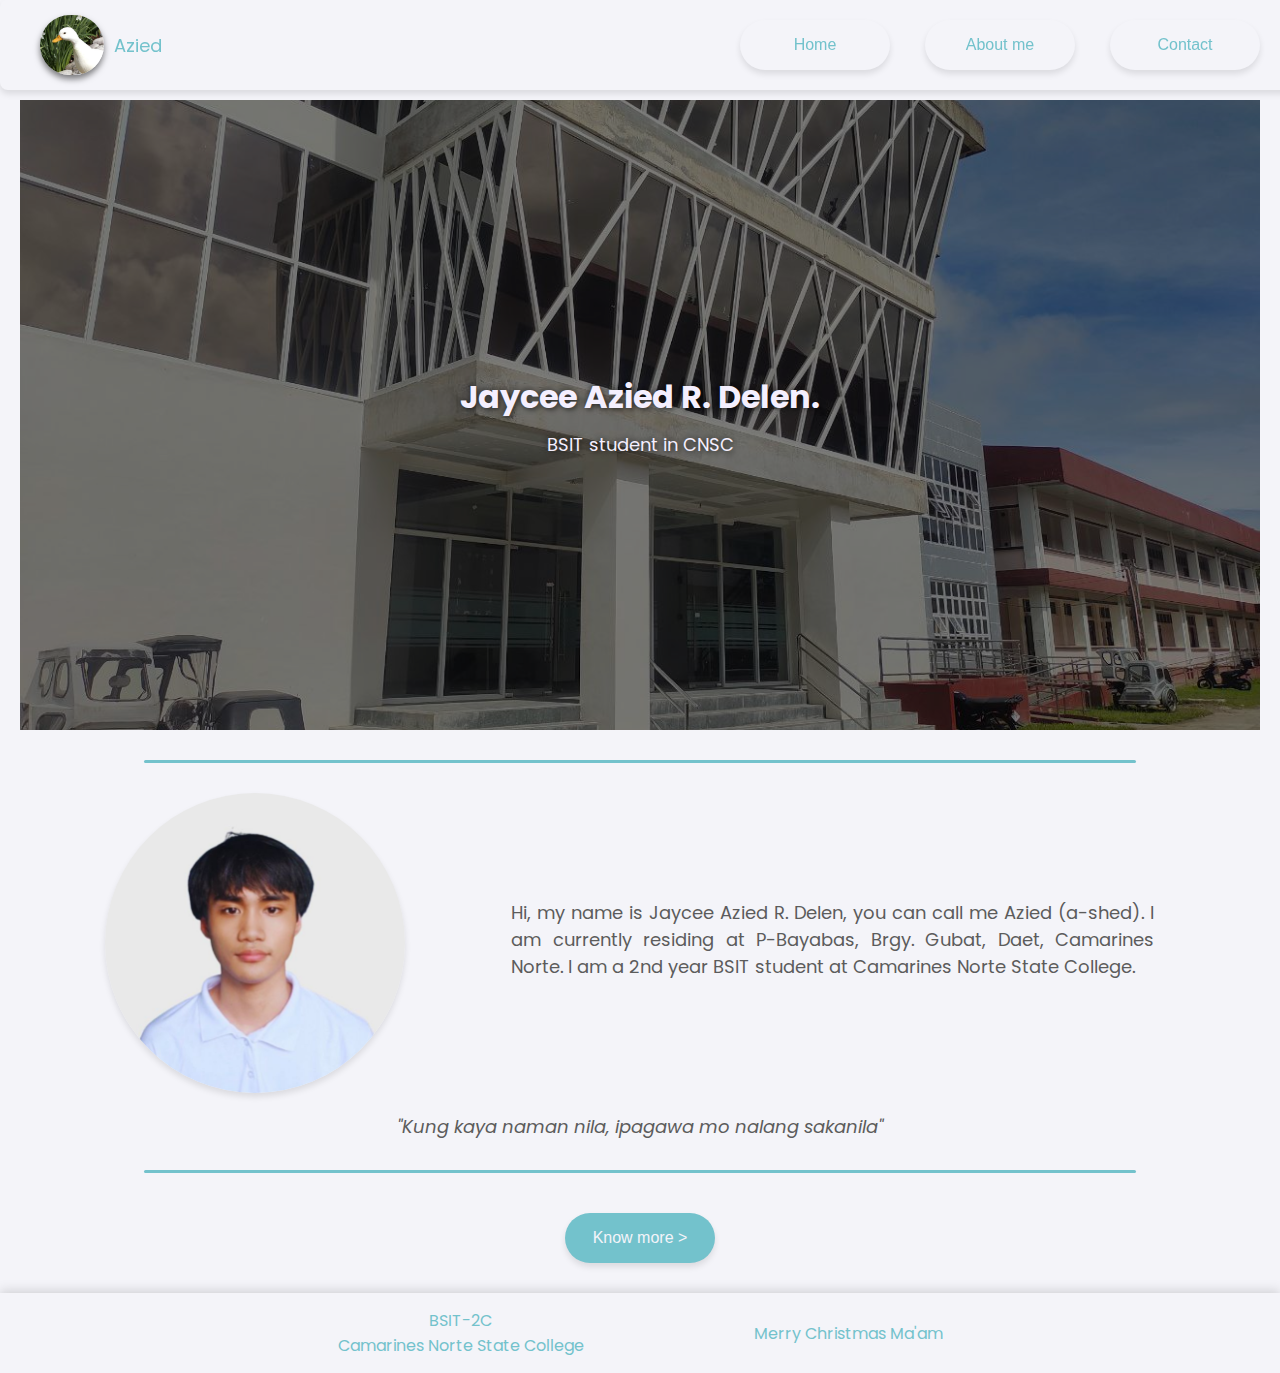
<file: index.html>
<!DOCTYPE html>
<html lang="en">
<head>
    <meta charset="UTF-8">
    <meta name="viewport" content="width=device-width, initial-scale=1.0">
    <title>Portfolio-BSIT2C-Delen, Jaycee Azied</title>
    <link rel="stylesheet" href="Home-Azied.css">
    <link href='https://fonts.googleapis.com/css?family=Poppins' rel='stylesheet'>
    <link rel="icon" type="image/x-icon" href="code.png">
</head>
<body>
        <header class="navbar">
            <div class="forLogo">
                <img class="dalogo" src="logoidk.png" alt="duccs">
                <p class="para">Azied</p>
            </div>
            
            <div class="forButtons">
                <button class="nav-button" onclick="location.href = 'Home.html'">
                    Home
                </button>
                <button class="nav-button" onclick="location.href = 'AboutMe.html'">
                    About me
                </button>
                <button class="nav-button" onclick="location.href = 'Contact.html'">
                    Contact 
                </button>
            </div>
            
            
        </header>
        <main class="profile-section">
            <div class="upperPart">
                <div class="profile-text">
                    <h1>Jaycee Azied R. Delen.</h2>
                    <p>
                      BSIT student in CNSC
                    </p>
                </div>
            </div>
            
            <hr class="line">

            <div class="smallIntro">
                <img src="azied.jpg" alt="Azied" class="me">

                <p>
                    Hi, my name is Jaycee Azied R. Delen, you can call me Azied (a-shed).
                    I am currently residing at P-Bayabas, Brgy. Gubat, Daet, Camarines Norte.
                    I am a 2nd year BSIT student at Camarines Norte State College. 
                </p>

                
            </div>
            <p class="motto">"Kung kaya naman nila, ipagawa mo nalang sakanila"</p>
            <hr class="line">

            <button class="knowMore" onclick="location.href = 'AboutMe.html'">
                Know more >
            </button>
        </main>
        
        <footer class="addition">
            <div class="firstPart">
                <p>
                    BSIT-2C
                </p>
                <p>
                    Camarines Norte State College
                </p>
            </div>
            <div class="secondPart">
                <p>
                    Merry Christmas Ma'am 
                </p>
            </div>
        </footer>
</body>
</html>
</file>
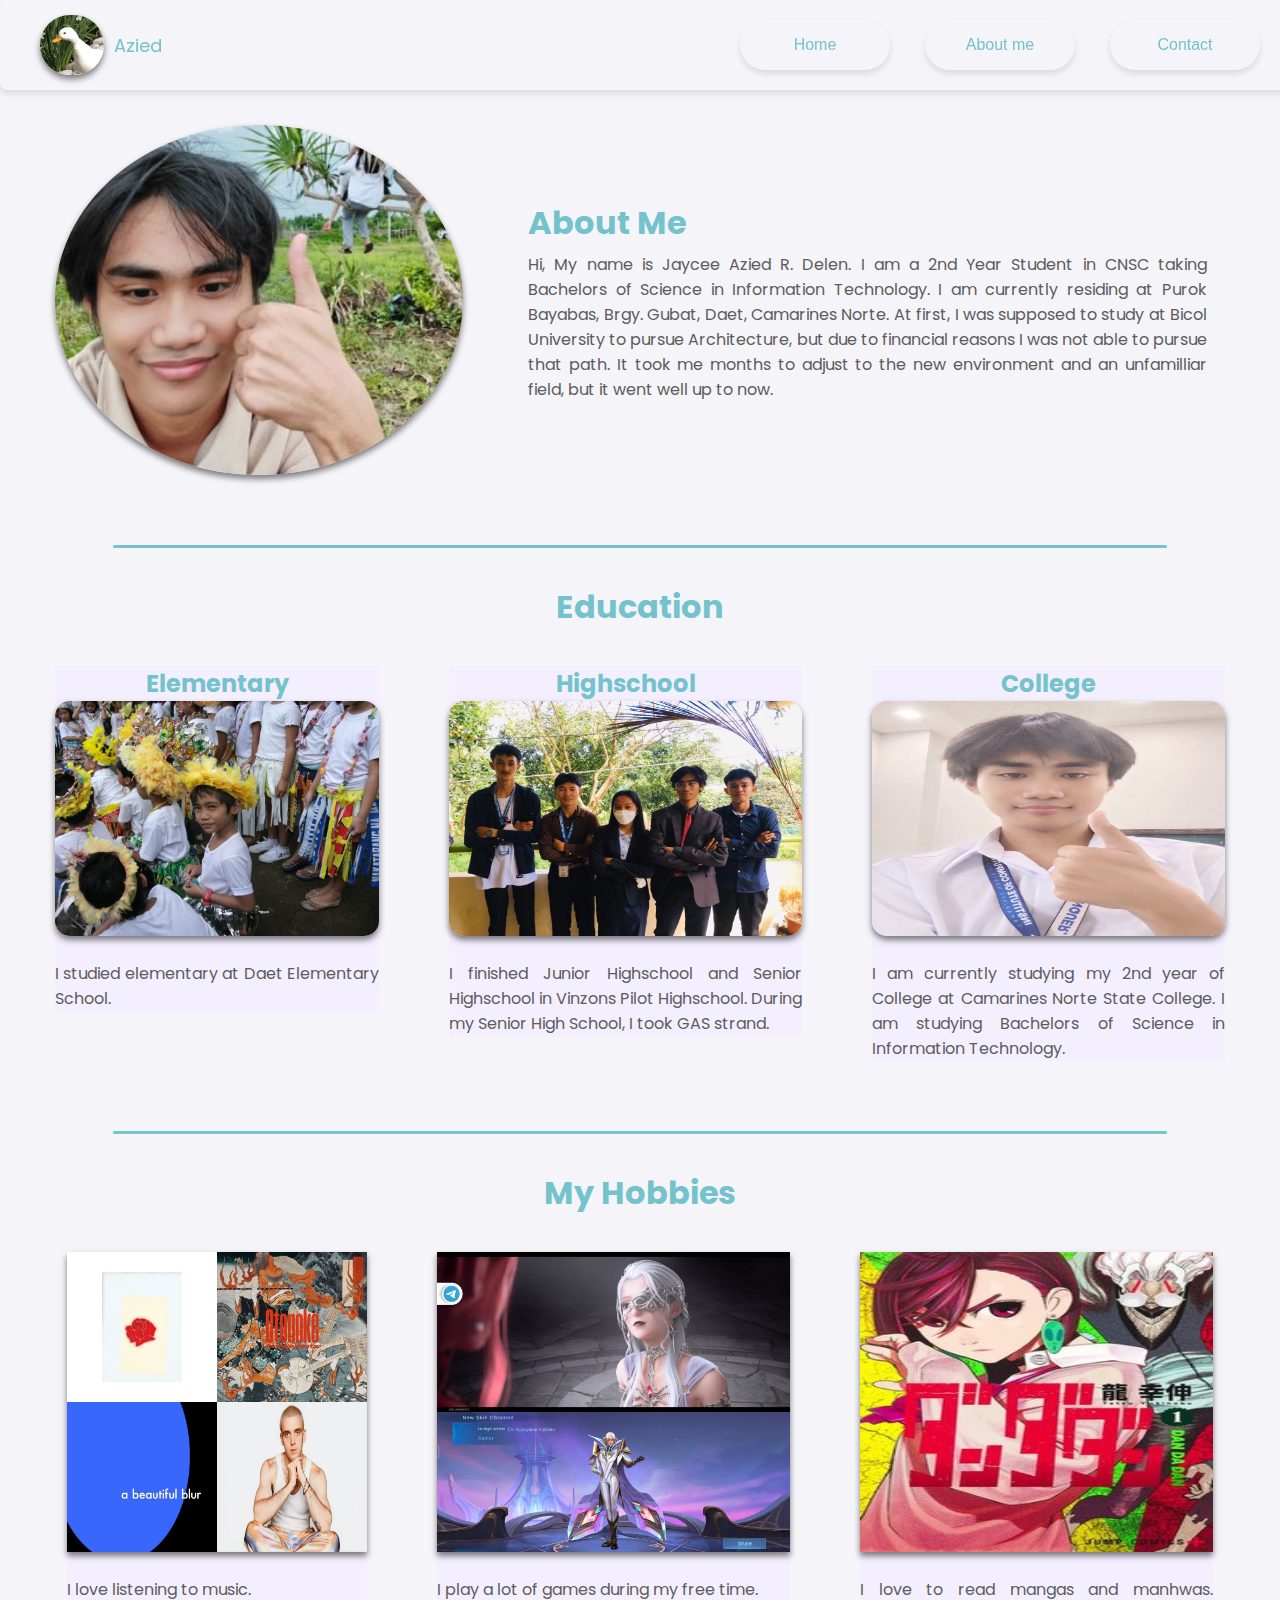
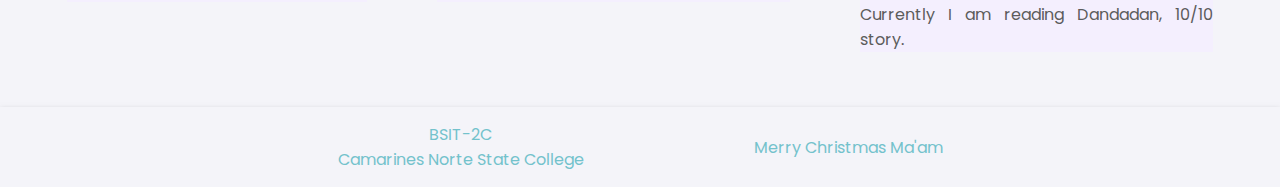
<file: AboutMe.html>
<!DOCTYPE html>
<html lang="en">
<head>
    <meta charset="UTF-8">
    <meta name="viewport" content="width=device-width, initial-scale=1.0">
    <title>Portfolio-BSIT2C-Delen, Jaycee Azied</title>
    <link rel="stylesheet" href="AboutMe.css">
    <link rel="icon" type="image/x-icon" href="code.png">
    <link href='https://fonts.googleapis.com/css?family=Poppins' rel='stylesheet'>
</head>
<body>
    <header class="navbar">
        <div class="forLogo">
            <img class="dalogo" src="logoidk.png" alt="duccs">
            <p class="para">Azied</p>
        </div>
        
        <div class="forButtons">
            <button class="nav-button" onclick="location.href = 'index.html'">
                Home
            </button>
            <button class="nav-button" onclick="location.href = 'AboutMe.html'">
                About me
            </button>
            <button class="nav-button" onclick="location.href = 'Contact.html'">
                Contact 
            </button>
        </div>
    </header>

    <main class="featured-section">
            
        <div class="container">

            <img class="itsMe" src="sabgn.jpg" alt="Sabang Picture">
            
            <div class="writings">
                <h1 class="aboutME">About Me</h1>
                <p class="description">
                    Hi, My name is Jaycee Azied R. Delen. I am a 2nd Year Student in CNSC taking
                    Bachelors of Science in Information Technology. I am currently residing at
                    Purok Bayabas, Brgy. Gubat, Daet, Camarines Norte. At first, I was supposed to
                    study at Bicol University to pursue Architecture, but due to financial reasons
                    I was not able to pursue that path. It took me months to adjust to the new environment
                    and an unfamilliar field, but it went well up to now.
                  
                </p>
            </div>

            
        </div>

        <hr class="divider">
        <h1 style="color: #73C2CC; text-align: center;">Education</h1>
        <div class="education">
            <div class="school">
                <h2 style="color: #73C2CC;text-align: center;">Elementary</h2>
                <img class="schoolPics" src="elemme.jpg" alt="Elementary">
                <p class="contain">
                    I studied elementary at Daet Elementary School.
                </p>
            </div>

            <div class="school">
                <h2 style="color: #73C2CC; text-align: center;">Highschool</h2>
                <img class="schoolPics" src="research.jpeg" alt="Highschool">
                <p class="contain">
                    I finished Junior Highschool and Senior Highschool in Vinzons Pilot Highschool.
                    During my Senior High School, I took GAS strand.
                    
                </p>
            </div>

            <div class="school">
                <h2 style="color: #73C2CC; text-align: center;">College</h2>
                <img class="schoolPics" src="collegena.jpg" alt="Highschool">
                <p class="contain">
                    I am currently studying my 2nd year of College at Camarines Norte State College.
                    I am studying Bachelors of Science in Information Technology.
                    
                </p>
            </div>
        </div>
    
        <hr class="divider">

        <h1 style="color: #73C2CC; text-align: center;">My Hobbies</h1>
        <div class="hobbies">
            <div class="hobby">
                <div class="imageCollage1">
                    <div class="datop">
                        <img class="cover" src="lany.jpg" alt="Lany">
                        <img class="cover" src="otonoke.jpg" alt="Lany">
                    </div>
                    <div class="dabot">
                        <img class="cover" src="cause.jpg" alt="Lany">
                        <img class="cover" src="lauv.jpg" alt="Lany">
                    </div>
                </div>
                <p class="contain">
                    I love listening to music.
                </p>
            </div>
            <div class="hobby">
                <div class="imageCollage1">
                    <img class="gamePics" src="nikki.jpg" alt="Games">
                    <img class="gamePics" src="ml.jpg" alt="Games">
                    <img class="gamePics" src="genshin.jpg" alt="Games">
                    <img class="gamePics" src="hok.jpg" alt="Games">
                </div>
                <p class="contain">
                    I play a lot of games during my free time.
                </p>
            </div>
            <div class="hobby">
                <div class="imageCollage1">
                    <img class="dandadan" src="Dandadan_vol._1_cover.jpg" alt="Dandadan">
                </div>
                <p class="contain">
                    I love to read mangas and manhwas. Currently I am reading Dandadan, 10/10 story. 
                </p>
            </div>
        </div>

        
    </main>  

    <footer class="addition">
        <div class="firstPart">
            <p>
                BSIT-2C
            </p>
            <p>
                Camarines Norte State College
            </p>
        </div>
        <div class="secondPart">
            <p>
                Merry Christmas Ma'am 
            </p>
        </div>
    </footer>
</body>
</html>
</file>
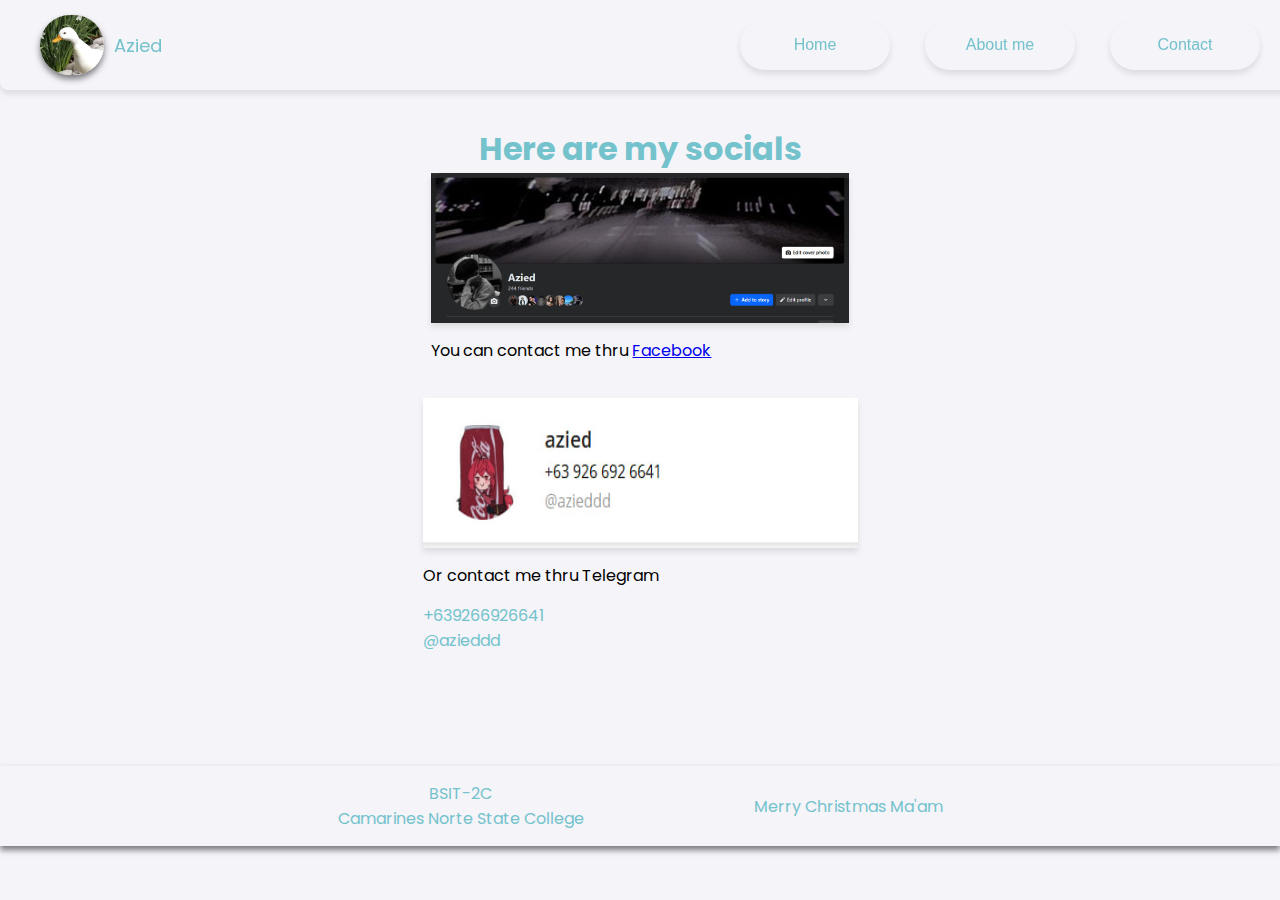
<file: Contact.html>
<!DOCTYPE html>
<html lang="en">
<head>
    <meta charset="UTF-8">
    <meta name="viewport" content="width=device-width, initial-scale=1.0">
    <title>Portfolio-BSIT2C-Delen, Jaycee Azied</title>
    <link rel="stylesheet" href="Contact.css">
    <link rel="icon" type="image/x-icon" href="code.png">
    <link href='https://fonts.googleapis.com/css?family=Poppins' rel='stylesheet'>
</head>
<body>
    <header class="navbar">
        <div class="forLogo">
            <img class="dalogo" src="logoidk.png" alt="duccs">
            <p class="para">Azied</p>
        </div>
        
        <div class="forButtons">
            <button class="nav-button" onclick="location.href = 'index.html'">
                Home
            </button>
            <button class="nav-button" onclick="location.href = 'AboutMe.html'">
                About me
            </button>
            <button class="nav-button" onclick="location.href = 'Contact.html'">
                Contact 
            </button>
        </div>
    
    </header>

    <main class="featured-section">
            
        <div class="container">
            <h1 style="color: #73C2CC; text-align: center;">Here are my socials</h1>
            <div class="socmed">
                <img class="maxWidth" src="facebook.jpg" alt="facebook">
                <p class="dess">
                    You can contact me thru <a href="https://web.facebook.com/a.x.z.miko" >Facebook </a>
                </p>
            </div>
            <div class="socmed">
                <img class="maxWidth" src="tg.jpg" alt="telegram">
                <p class="dess">
                    Or contact me thru Telegram
                </p>
                <p class="tege">
                    +639266926641 <br>  
                    @azieddd

                </p>
            </div>   
        </div>
       
    
    </main>      

    <footer class="addition">
        <div class="firstPart">
            <p>
                BSIT-2C
            </p>
            <p>
                Camarines Norte State College
            </p>
        </div>
        <div class="secondPart">
            <p>
                Merry Christmas Ma'am 
            </p>
        </div>
    </footer>
</body>
</html>
</file>
<file: Home-Azied.css>
* {
    margin: 0;
    padding: 0;
    box-sizing: 0;
}

body {
    font-family: 'Poppins', Arial, Helvetica, sans-serif;
    background-color: #f4f4f9;
}

::selection{
    background-color: #73C2CC;
    color: #f4effe;
}

.profile-section {
    max-width: 100%;
    padding: 20px;
    margin: 70px auto 0;
    display: flex;
    align-items: center;
}


.navbar{
    font-size: 15px;
    width: 100%;
    display: flex;
    justify-content: space-between;
    background-color: #f4f4f9;
    padding: 10px;
    border-radius: 8px;
    margin-bottom: 20px;
    box-shadow: 0 4px 6px rgba(0, 0, 0, 0.1);
    z-index: 1000;
    position: fixed; 
    top: 0; 
    left: 0;
}

.forButtons{
    display: flex;
    gap: 15px;
    justify-content: flex-end;
    align-items: center;
}

.forLogo{
    display: flex;
    align-items: center;
    justify-content: flex-start;
    gap: 10px;
    margin-left: 30px;
}

.forLogo p {
    color:#73C2CC;
    font-size: 18px;
    
}


.dalogo:hover + .para{
    margin-left: 20px;
    transition: margin-left 0.3s ease-in-out;
}

.dalogo{
    height: 60px;
    width: auto;
    border: none;
    border-radius: 50px;
    box-shadow: 0 4px 6px rgba(0, 0, 0, 0.5);
    transition: all 0.3s ease-in-out;
}

.dalogo:hover{
    transform: scale(1.3);
    transition: margin-left 0.3s ease-in-out;
}
  
.nav-button {
    background-color: #f4f4f9;
    width: 150px;
    height: 50px;
    border-radius: 30px;
    cursor: pointer;
    font-size: 16px;
    color: #73C2CC;
    padding: 10px 20px;
    border: none;
    box-shadow: 0 4px 6px rgba(0, 0, 0, 0.1);
    margin: 10px;
    transition: all 0.3s ease-in-out;
    z-index: 1500;
}

.nav-button:last-child{
    margin-right: 30px;
}

.nav-button:hover {
    background-color:#73C2CC;
    color: #f4f4f9;
    transform: scale(1.1);
    box-shadow: 0 4px 8px rgba(0, 0, 0, 0s.2);
  }

.sabang{
    border: none;
    border-radius: 15px;
    box-shadow: 0 4px 6px rgba(0, 0, 0, 0.5);
    width: auto;
    height: 530px;
    margin-left: 53px;
    margin-top: 35px;
}

.profile-section{
    color: #f4effe;
    text-shadow: 2px 2px 5px rgba(0, 0, 0, 0.5), -2px -2px 5px rgba(0, 0, 0, 0.3);
    display: flex;
    flex-direction: column;
    align-items: center;
    gap: 10px;
}

.profile-section p{
    font-size: 18px;
    margin-top: 10px;
}

.upperPart{
    width: 100%;
    height: 630px;
    background-image: url('CCMS.jpg');
    background-size: cover; 
    background-repeat: no-repeat;
    background-position: center; 
    position: relative;
    display: flex;
    flex-direction: column;
    align-items: center;
    justify-content: center;
    margin: 0;
    padding: 0;
    margin-top: 10px;
}

.profile-text{
    padding: 50px;
    text-align: center;
    z-index: 500;
    color: #f4effe;
    position: relative;
}



.upperPart::before {
    content: ''; /* Creates an overlay */
    position: absolute;
    top: 0;
    left: 0;
    width: 100%;
    height: 100%;
    background-color: rgba(0, 0, 0, 0.5); /* Black overlay with 50% opacity */
  }

.line{
    margin: 20px;
    background-color: #73C2CC;
    width: 80%;
    height: 3px;
    border: none;
    border-radius: 5px;
}

.me{
    border: none;
    border-radius: 100%;
    width: auto;
    height: 300px;
    margin-left: 85px;
    box-shadow: 0 4px 6px rgba(0, 0, 0, 0.1);
}

.smallIntro{
    display: flex;
    color: #5C5C5C;
    text-decoration: none;
    text-shadow: none;
}

.smallIntro p {
    padding: 53px;
    margin: 53px;
    text-align: justify;
}

.motto{
    text-align: center;
    font-style: italic;
    color: #5C5C5C;
    text-shadow: none;
}

.knowMore{
    background-color: #73C2CC;
    width: 150px;
    height: 50px;
    border-radius: 30px;
    cursor: pointer;
    font-size: 16px;
    color: #f4f4f9;
    padding: 10px 20px;
    border: none;
    box-shadow: 0 4px 6px rgba(0, 0, 0, 0.1);
    margin: 10px;
    transition: all 0.3s ease-in-out;
}

.knowMore:hover{
    transform: scale(1.1);
    box-shadow: 0 4px 8px rgba(0, 0, 0, 0s.2);
}

.addition{
    box-shadow: 0 -4px 10px rgba(0, 0, 0, 0.1), 0 4px 10px rgba(0, 0, 0, 0.1);
    background-color: #f4f4f9;
    display: flex;
    justify-content: center;
    align-items: center;
    text-align: center;
    padding: 15px;
    color: #73c2cc;
}

.firstPart{
    margin-right: 85px;
}

.secondPart{
    margin-left: 85px;
}
</file>
<file: AboutMe.css>
* {
    margin: 0;
    padding: 0;
    box-sizing: 0;
}

body {
    font-family: 'Poppins', Arial, Helvetica, sans-serif;
    background-color: #f4f4f9;
}

::selection{
    background-color: #73C2CC;
    color: #f4effe;
}

.featured-section {
    padding: 20px;
    margin: 70px auto 0;
    display: flex;
    align-items: center;
    flex-direction: column;
  }

.profile-section {
    max-width: 100%;
    padding: 20px;
    margin: 70px auto 0;
    display: flex;
    align-items: center;
}


.navbar{
    font-size: 15px;
    width: 100%;
    display: flex;
    justify-content: space-between;
    background-color: #f4f4f9;
    padding: 10px;
    border-radius: 8px;
    margin-bottom: 20px;
    box-shadow: 0 4px 6px rgba(0, 0, 0, 0.1);
    z-index: 1000;
    position: fixed; 
    top: 0; 
    left: 0;
}

.forButtons{
    display: flex;
    gap: 15px;
    justify-content: flex-end;
    align-items: center;
}

.forLogo{
    display: flex;
    align-items: center;
    justify-content: flex-start;
    gap: 10px;
    margin-left: 30px;
}

.forLogo p {
    color:#73C2CC;
    font-size: 18px;
    
}

.dalogo:hover + .para{
    margin-left: 20px;
    transition: margin-left 0.3s ease-in-out;
}

.dalogo{
    height: 60px;
    width: auto;
    border: none;
    border-radius: 50px;
    box-shadow: 0 4px 6px rgba(0, 0, 0, 0.5);
    transition: all 0.3s ease-in-out;
}

.dalogo:hover{
    transform: scale(1.3);
    transition: margin-left 0.3s ease-in-out;
}

  .nav-button {
    background-color: #f4f4f9;
    width: 150px;
    height: 50px;
    border-radius: 30px;
    cursor: pointer;
    font-size: 16px;
    color: #73C2CC;
    padding: 10px 20px;
    border: none;
    box-shadow: 0 4px 6px rgba(0, 0, 0, 0.1);
    margin: 10px;
    transition: all 0.3s ease-in-out;
}

.nav-button:last-child{
    margin-right: 30px;
}

.nav-button:hover {
    background-color:#73C2CC;
    color: #f4f4f9;
    transform: scale(1.1);
    box-shadow: 0 4px 8px rgba(0, 0, 0, 0.2);
  }

  .divider{
    border: none;
    border-radius: 3px;
    height: 3px;
    width: 85%;
    background-color: #73C2CC;
    margin-top: 35px;
    margin-bottom: 35px;
  }

  .container{
    display: flex;
    flex-direction: row;
    align-items: center;
  }

  .writings{
    display: flex;
    align-items: flex-start;
    flex-direction: column;
  }

  .aboutME{
    color: #73C2CC;
    padding-left: 30px;
  }

  .itsMe{
    width: auto;
    height: 350px;
    border: none;
    border-radius: 100%;
    box-shadow: 0 4px 6px rgba(0, 0, 0, 0.5);
    margin: 35px;
    transition: all 0.3s ease-in-out ;
  }

  .itsMe:hover{
    transform: scale(1.1);
  }

  .description{
    text-align: justify;
    padding-left: 30px;
    padding-top: 5px;
    padding-right: 53px;
    color: #5C5C5C;
  }

  .schoolPics{
    height: 235px;
    width: auto;
    border: none;
    border-radius: 15px;
    box-shadow: 0 4px 6px rgba(0, 0, 0, 0.5);
    transition: all 0.3s ease-in-out;
  }

  .schoolPics:hover{
    transform: scale(1.1);
    box-shadow: 0 4px 6px rgba(0, 0, 0, 0.5);
}

  .education{
    display: flex;
    justify-content: center;   
    align-items: flex-start;
    flex-direction: row;
  }

  .school{
    flex-direction: column;
    background-color: #f4effe;
    color: #73C2CC;
    justify-content: center;
    max-width: 353px;
    display: flex;
    margin: 35px;
  }

  .contain{
    padding-top: 25px;
    text-align: justify;
    color: #5C5C5C;
  } 

  .hobbies{
    display: flex;
    justify-content: center;   
    align-items: flex-start;
    flex-direction: row;
  }

  .hobby{
    flex-direction: column;
    background-color: #f4effe;
    color: #73C2CC;
    justify-content: center;
    max-width: 353px;
    display: flex;
    margin: 35px;
  }

  .imageCollage1{
    height: 300px;
    display: flex;
    flex-direction: column;
    border: none;
    box-shadow: 0 4px 6px rgba(0, 0, 0, 0.5);
    overflow-y: auto;   
  }
  
  .datop{
    display: flex;
    flex-direction: row;
  }

  .dabot{
    display: flex;
    flex-direction: row;
  }

  .cover{
    height: 150px;
    max-width: 150px;
    margin: none;
    padding: none;
  }

  .dandadan{
    height: 300px;
    width: auto;
  }

  .addition{
    box-shadow: 0 4px 6px rgba(0, 0, 0, 0.5);
    background-color: #f4f4f9;
    display: flex;
    justify-content: center;
    align-items: center;
    text-align: center;
    padding: 15px;
    color: #73c2cc;
}

.gamePics{
    width: 100%; 
    display: block;
}

.firstPart{
    margin-right: 85px;
}

.secondPart{
    margin-left: 85px;
}
</file>
<file: Contact.css>
* {
    margin: 0;
    padding: 0;
    box-sizing: 0;
}

body {
    font-family: 'Poppins', Arial, Helvetica, sans-serif;
    background-color: #f4f4f9;
}

::selection{
    background-color: #73C2CC;
    color: #f4effe;
}

.featured-section {
    padding: 20px;
    margin: 70px auto 0;
    display: flex;
    align-items: center;
    justify-content: center;
  }

.profile-section {
    max-width: 100%;
    padding: 20px;
    margin: 70px auto 0;
    display: flex;
    align-items: center;
}


.navbar{
    font-size: 15px;
    width: 100%;
    display: flex;
    justify-content: space-between;
    background-color: #f4f4f9;
    padding: 10px;
    border-radius: 8px;
    margin-bottom: 20px;
    box-shadow: 0 4px 6px rgba(0, 0, 0, 0.1);
    z-index: 1000;
    position: fixed; 
    top: 0; 
    left: 0;
}

.forButtons{
    display: flex;
    gap: 15px;
    justify-content: flex-end;
    align-items: center;
}

.forLogo{
    display: flex;
    align-items: center;
    justify-content: flex-start;
    gap: 10px;
    margin-left: 30px;
}

.forLogo p {
    color:#73C2CC;
    font-size: 18px;
    
}

.dalogo:hover + .para{
    margin-left: 20px;
    transition: margin-left 0.3s ease-in-out;
}

.dalogo{
    height: 60px;
    width: auto;
    border: none;
    border-radius: 50px;
    box-shadow: 0 4px 6px rgba(0, 0, 0, 0.5);
    transition: all 0.3s ease-in-out;
}

.dalogo:hover{
    transform: scale(1.3);
    transition: margin-left 0.3s ease-in-out;
}

.nav-button {
    background-color: #f4f4f9;
    width: 150px;
    height: 50px;
    border-radius: 30px;
    cursor: pointer;
    font-size: 16px;
    color: #73C2CC;
    padding: 10px 20px;
    border: none;
    box-shadow: 0 4px 6px rgba(0, 0, 0, 0.1);
    margin: 10px;
    transition: all 0.3s ease-in-out;
}

.nav-button:last-child{
    margin-right: 30px;
}

.nav-button:hover {
    background-color:#73C2CC;
    color: #f4f4f9;
    transform: scale(1.1);
    box-shadow: 0 4px 8px rgba(0, 0, 0, 0.2);
  }

  .container{
    display: flex;
    flex-direction: column;
    align-items: center;
    justify-content: center;
    margin-top: 35px;
    margin-bottom: 58px;
  }

  .dess{
    margin-top: 15px;
  }

  .socmed{
    margin-bottom: 35px;
    display: flex;
    flex-direction: column;
  }

  .tege{
    margin-top: 15px;
    color: #73c2cc;

  }

  .maxWidth{
    height: 150px;
    max-width: 435px;
    box-shadow: 0 4px 6px rgba(0, 0, 0, 0.1);
  }

  .addition{
    box-shadow: 0 4px 6px rgba(0, 0, 0, 0.5);
    background-color: #f4f4f9;
    display: flex;
    justify-content: center;
    align-items: center;
    text-align: center;
    padding: 15px;
    color: #73c2cc;
}

.firstPart{
    margin-right: 85px;
}

.secondPart{
    margin-left: 85px;
}
</file>
